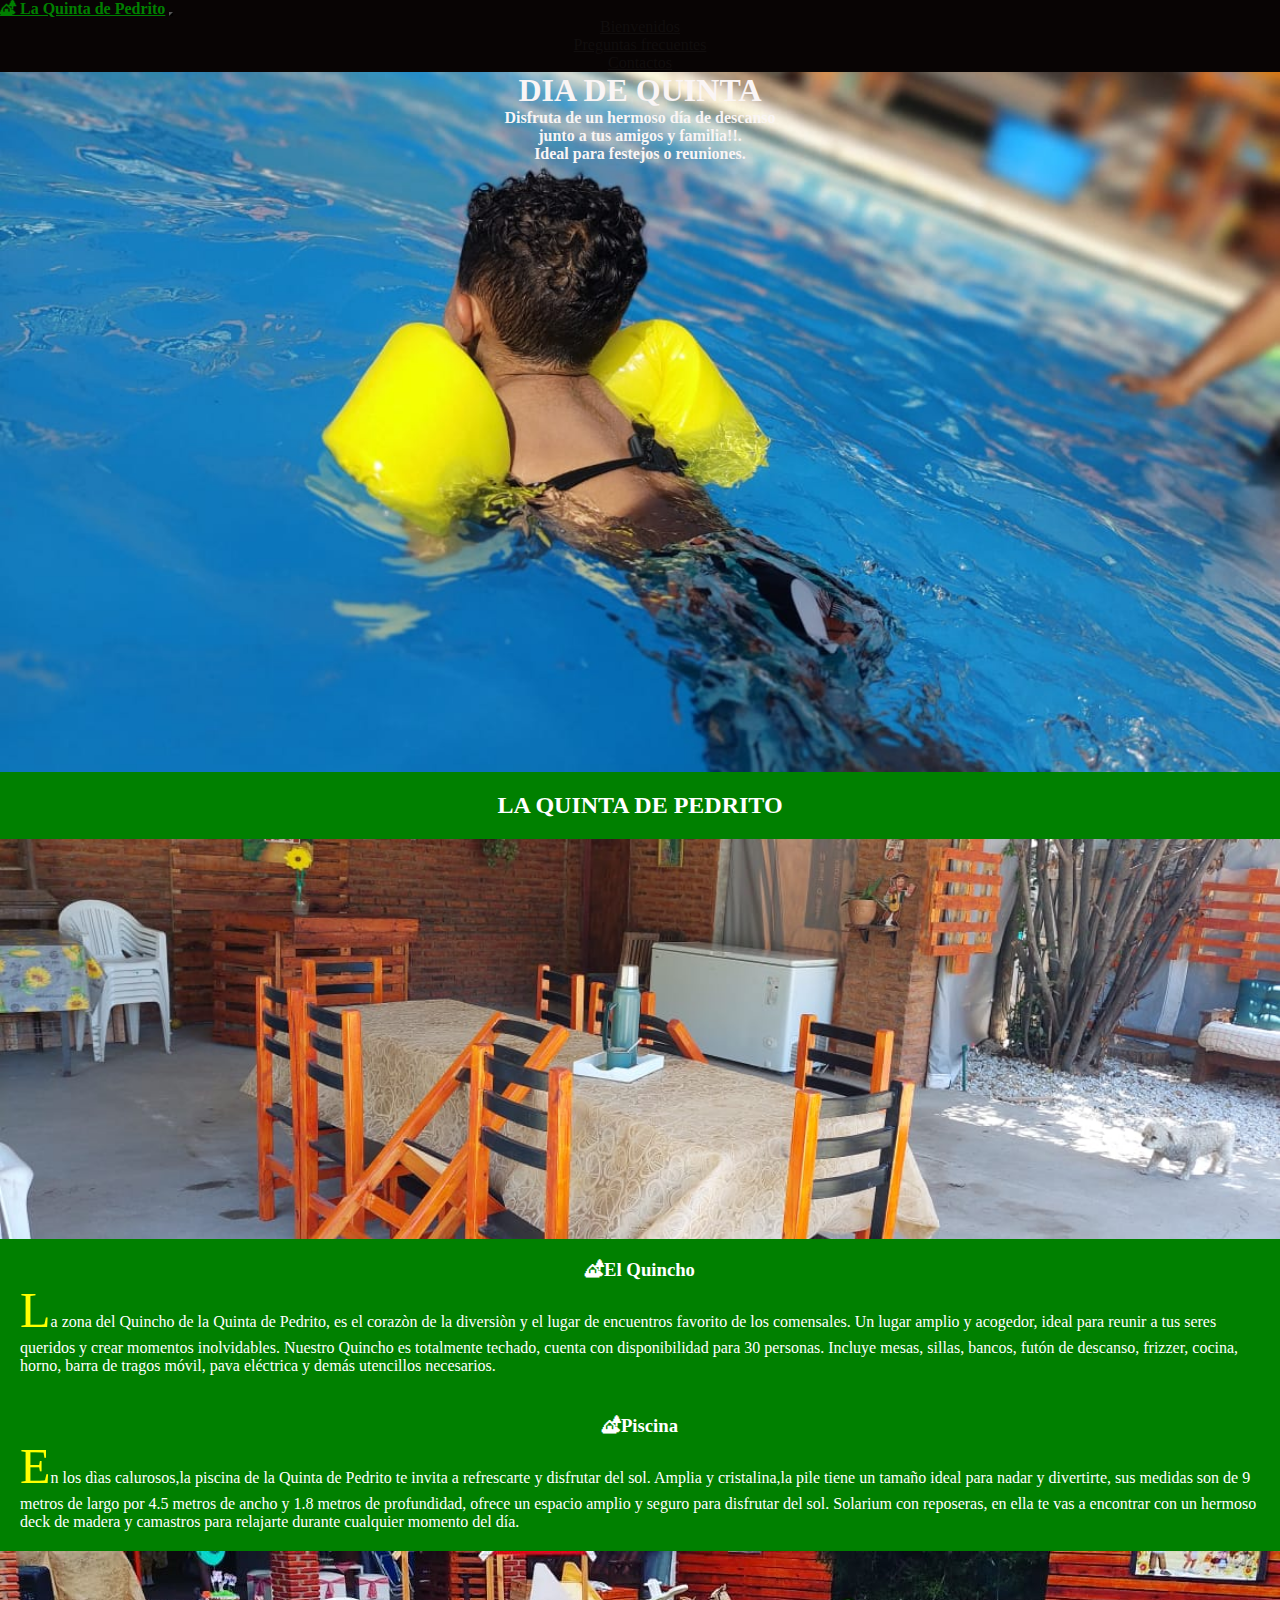
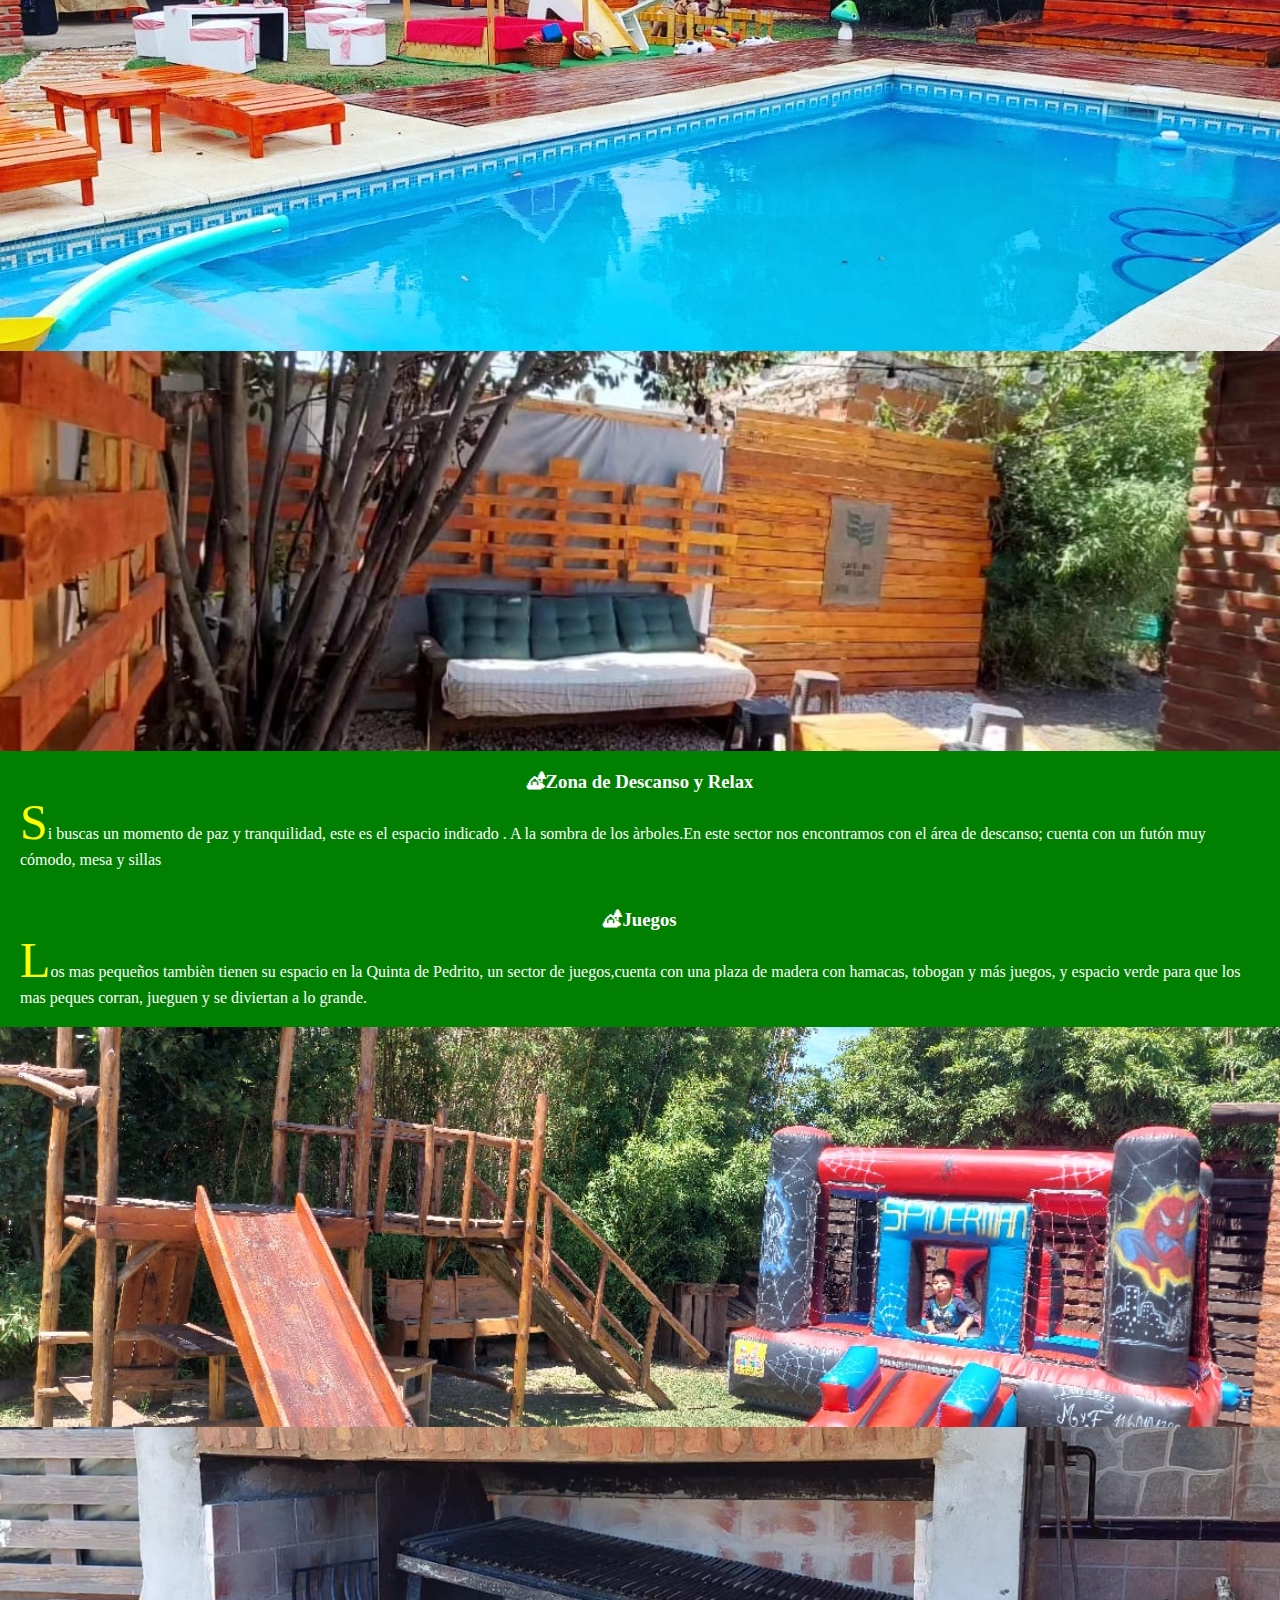
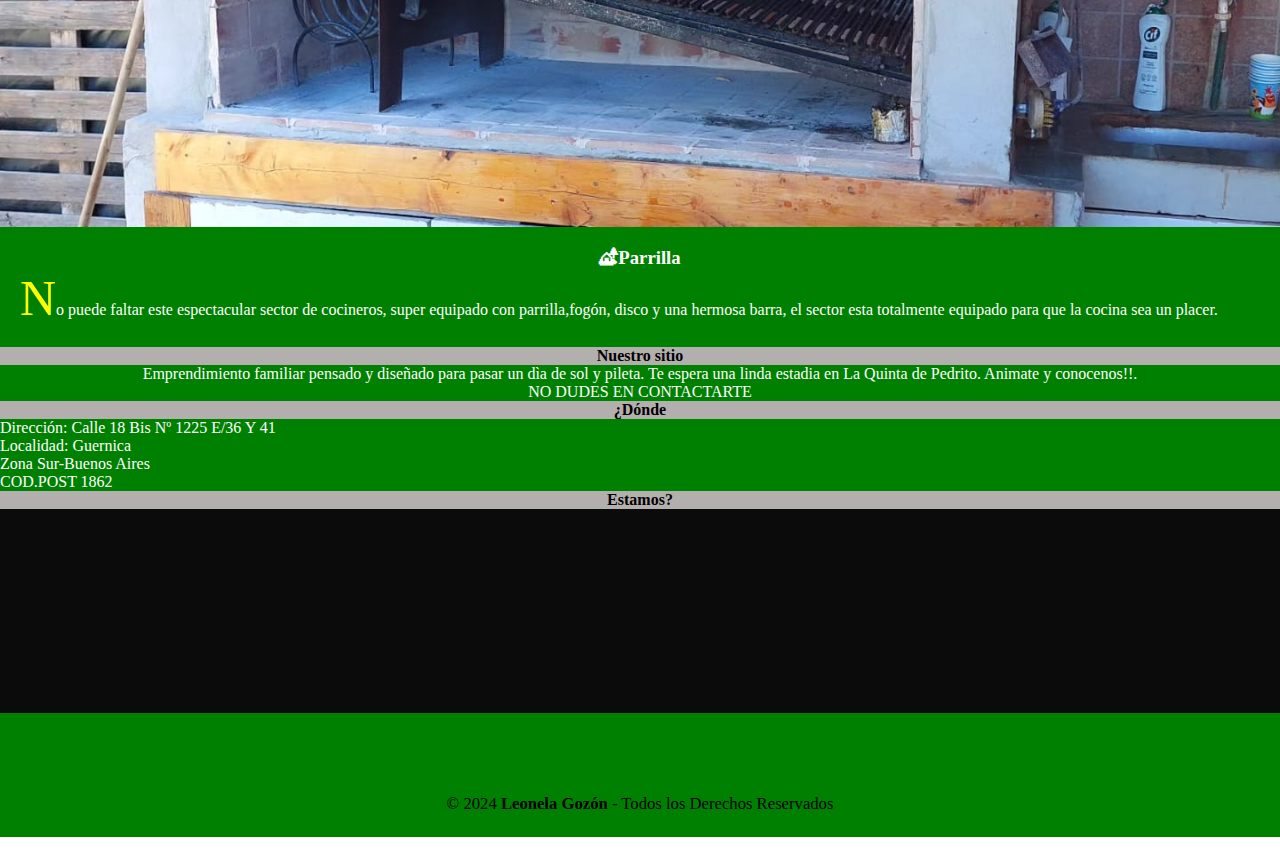
<file: index.html>
<!DOCTYPE html>
<html lang="es">

<head>
    <meta charset="UTF-8">
    <meta http-equiv="X-UA-COMPATIBLE" content="IE=edge">
    <meta name="viewport" content="width=device-width, initial-scale=1.0">
    <link rel="stylesheet" href="https://cdnjs.cloudflare.com/ajax/libs/font-awesome/6.5.2/css/all.min.css"integrity="sha512-SnH5WK+bZxgPHs44uWIX+LLJAJ9/2PkPKZ5QiAj6Ta86w+fsb2TkcmfRyVX3pBnMFcV7oQPJkl9QevSCWr3W6A=="crossorigin="anonymous" referrerpolicy="no-referrer" />
    <link rel="stylesheet" href="https://cdn.jsdelivr.net/npm/bootstrap@4.6.2/dist/css/bootstrap.min.css"integrity="sha384-xOolHFLEh07PJGoPkLv1IbcEPTNtaed2xpHsD9ESMhqIYd0nLMwNLD69Npy4HI+N" crossorigin="anonymous">
    <link rel="stylesheet" href="estilos.css">

    <title>QUINTA PEDRITO</title>
</head>

<body>
<!-- barra de navegacion inicia-->
  <nav class="navbar navbar-expand-md navbar-dark">
<!-- Brand -->
      <a class="navbar-brand" href="#">🏕 La Quinta de Pedrito</a>
<!-- Toggler/collapsibe Button -->
        <button class="navbar-toggler" type="button" data-toggle="collapse" data-target="#collapsibleNavbar">
          <span class="navbar-toggler-icon">
            <i class="fa-solid fa-bars"></i>
          </span>
        </button>
<!-- Navbar links -->
    <div class="collapse navbar-collapse" id="collapsibleNavbar">
      <ul class="navbar-nav">
        <li class="nav-item">
          <a class="nav-link" href="#">Bienvenidos</a>
        </li>
        <li class="nav-item">
          <a class="nav-link" href="./modules/preguntasFrecuentes.html">Preguntas frecuentes</a>
        </li>
        <li class="nav-item">
          <a class="nav-link" href="./modules/formulario.html">Contactos</a>
        </li>
      </ul>
    </div>
  </nav>
<!-- barra de navegacion fin-->

<!--jumbotron inicia-->
  <div class="jumbotron">
    <h1>DIA DE QUINTA</h1>
      <p><b>Disfruta de un hermoso día de descanso <br>junto a tus amigos y familia!!. 
        <br>Ideal para festejos o reuniones.</p></b>
  </div>
<!--jumbotron fin-->

<!--inicia mi seccion 1-->
<div id="Bienvenidos">
  <h2>La quinta de Pedrito</h2>
    <section class="container-fluid">
      <div class="row">
        <aside class="img-smoot img1 col-sm-8"></aside>
        <aside class="titulo-smoot col-sm-4">
          <h3>El Quincho</h3>
            <p>La zona del Quincho de la Quinta de Pedrito, es el corazòn de la diversiòn y el lugar de encuentros favorito de los comensales. Un lugar amplio y acogedor, ideal para reunir a tus seres queridos y crear momentos inolvidables. Nuestro Quincho es totalmente techado, cuenta con disponibilidad para 30 personas. Incluye mesas, sillas, bancos, futón de descanso, frizzer, cocina, horno, barra de tragos móvil, pava eléctrica y demás utencillos necesarios.
            </p> 
          </aside>
</div>         
      </div>
    </section>
<!--finaliza mi seccion 1-->

<!--inicia mi seccion 2-->
    <section class="container-fluid">
      <div class="row">
        <aside class="titulo-smoot col-sm-4">
          <h3>Piscina</h3>
            <p>En los dìas calurosos,la piscina de la Quinta de Pedrito te invita a refrescarte y disfrutar del sol. Amplia y cristalina,la pile tiene un tamaño ideal para nadar y divertirte, sus medidas son de 9 metros de largo por 4.5 metros de ancho y 1.8 metros de profundidad, ofrece un espacio amplio y seguro para disfrutar del sol. Solarium con reposeras, en ella te vas a encontrar con un hermoso deck de madera y camastros para relajarte durante cualquier momento del día. 
            </p>
        </aside>
        <aside class="img-smoot img2 col-sm-8"></aside>
      </div>
    </section>
<!--finaliza mi seccion 2-->

<!--inicia mi seccion 3-->
    <section class="container-fluid">
      <div class="row">
        <aside class="img-smoot img3 col-sm-8"></aside>
        <aside class="titulo-smoot col-sm-4">
          <h3>Zona de Descanso y Relax</h3>
            <p>Si buscas un momento de paz y tranquilidad, este es el espacio indicado . A la sombra de los àrboles.En este sector nos encontramos con el área de descanso; cuenta con un futón muy cómodo, mesa y sillas</p>
            
        </aside>
      </div>
    </section>
<!--finaliza mi seccion 3-->

<!--inicia mi seccion 4-->
    <section class="container-fluid">
      <div class="row">
        <aside class="titulo-smoot col-sm-4">
          <h3>Juegos</h3>
            <p>Los mas pequeños tambièn tienen su espacio en la Quinta de Pedrito, un sector de juegos,cuenta con una plaza de madera con hamacas, tobogan y más juegos, y espacio verde para que los mas peques corran, jueguen y se diviertan a lo grande.</p>
            
        </aside>
        <aside class="img-smoot img4 col-sm-8"></aside>
      </div>
    </section>
<!--finaliza mi seccion 4-->

<!--inicia mi seccion 5-->
    <section class="container-fluid">
      <div class="row">
        <aside class="img-smoot img5 col-sm-8"></aside>
        <aside class="titulo-smoot col-sm-4">
          <h3>Parrilla</h3>
            <p>No puede faltar este espectacular sector de cocineros, super equipado con parrilla,fogón, disco y una hermosa barra, el sector esta totalmente equipado para que la cocina sea un placer. </p>
            
        </aside>
      </div>
    </section>
<!--finaliza mi seccion 5-->

<!--footer inicia-->
    <footer class="container-fluid">
      <div class="datos row">
        <div class="f-enlaces col-sm-4">
          <h4>Nuestro sitio</h4>
              <p>Emprendimiento familiar pensado y diseñado para pasar un dìa de sol y pileta. Te espera una linda estadia en La Quinta de Pedrito. Animate y conocenos!!. </p>
              <p>NO DUDES EN CONTACTARTE</p>
        </div>
        <div class="f-dire col-sm-4">
          <h4>¿Dónde</h4>
            <p>Dirección: Calle 18 Bis Nº 1225 E/36 Y 41</p>
            <p>Localidad: Guernica</p>
            <p>Zona Sur-Buenos Aires</p>
            <p>COD.POST 1862</p>
        </div>
        <div class="f-mapa col-sm-4">
          <h4>Estamos?</h4>
            <iframe src="https://www.google.com/maps/embed?pb=!4v1717091559066!6m8!1m7!1s3CZ_HoXmk_rFzWMWQJA8qQ!2m2!1d-34.91715221128353!2d-58.35812250692347!3f243.12565815056422!4f-6.042516989091425!5f0.8569712275895324" width="100%" height="200" style="border:0;" allowfullscreen="" loading="lazy" referrerpolicy="no-referrer-when-downgrade"></iframe>
        </div>
      </div>
		
			<floter class="pie-pagina">
				<div class="redes-container">
					<ul>
						<li><a href="https://www.facebook.com/quimey.bella" class="fa-brands fa-facebook" target="_blank"></a></li>
						<li><a href="https://www.instagram.com/quintapedrito/" class="fa-brands fa-instagram" target="_blank"></a></li>
						<li><a href="https://wa.me/2224524332?text=" class="fa-brands fa-whatsapp" target="_blank"></a></li>
					</ul>
				</div>
        <div class="grupo1">
					<small>&copy; 2024 <b>Leonela Gozón</b> - Todos los Derechos Reservados</small>
				</div>
				
			</floter>
		</footer>
<!--footer finaliza-->


    <script src="https://cdn.jsdelivr.net/npm/jquery@3.5.1/dist/jquery.slim.min.js"
        integrity="sha384-DfXdz2htPH0lsSSs5nCTpuj/zy4C+OGpamoFVy38MVBnE+IbbVYUew+OrCXaRkfj" crossorigin="anonymous">
    </script>
    <script src="https://cdn.jsdelivr.net/npm/popper.js@1.16.1/dist/umd/popper.min.js"
        integrity="sha384-9/reFTGAW83EW2RDu2S0VKaIzap3H66lZH81PoYlFhbGU+6BZp6G7niu735Sk7lN" crossorigin="anonymous">
    </script>
    <script src="https://cdn.jsdelivr.net/npm/bootstrap@4.6.2/dist/js/bootstrap.min.js"
        integrity="sha384-+sLIOodYLS7CIrQpBjl+C7nPvqq+FbNUBDunl/OZv93DB7Ln/533i8e/mZXLi/P+" crossorigin="anonymous">
    </script>
    <script src="js/navbar.js" type="text/javascript"></script>
</body>

</html>
</file>
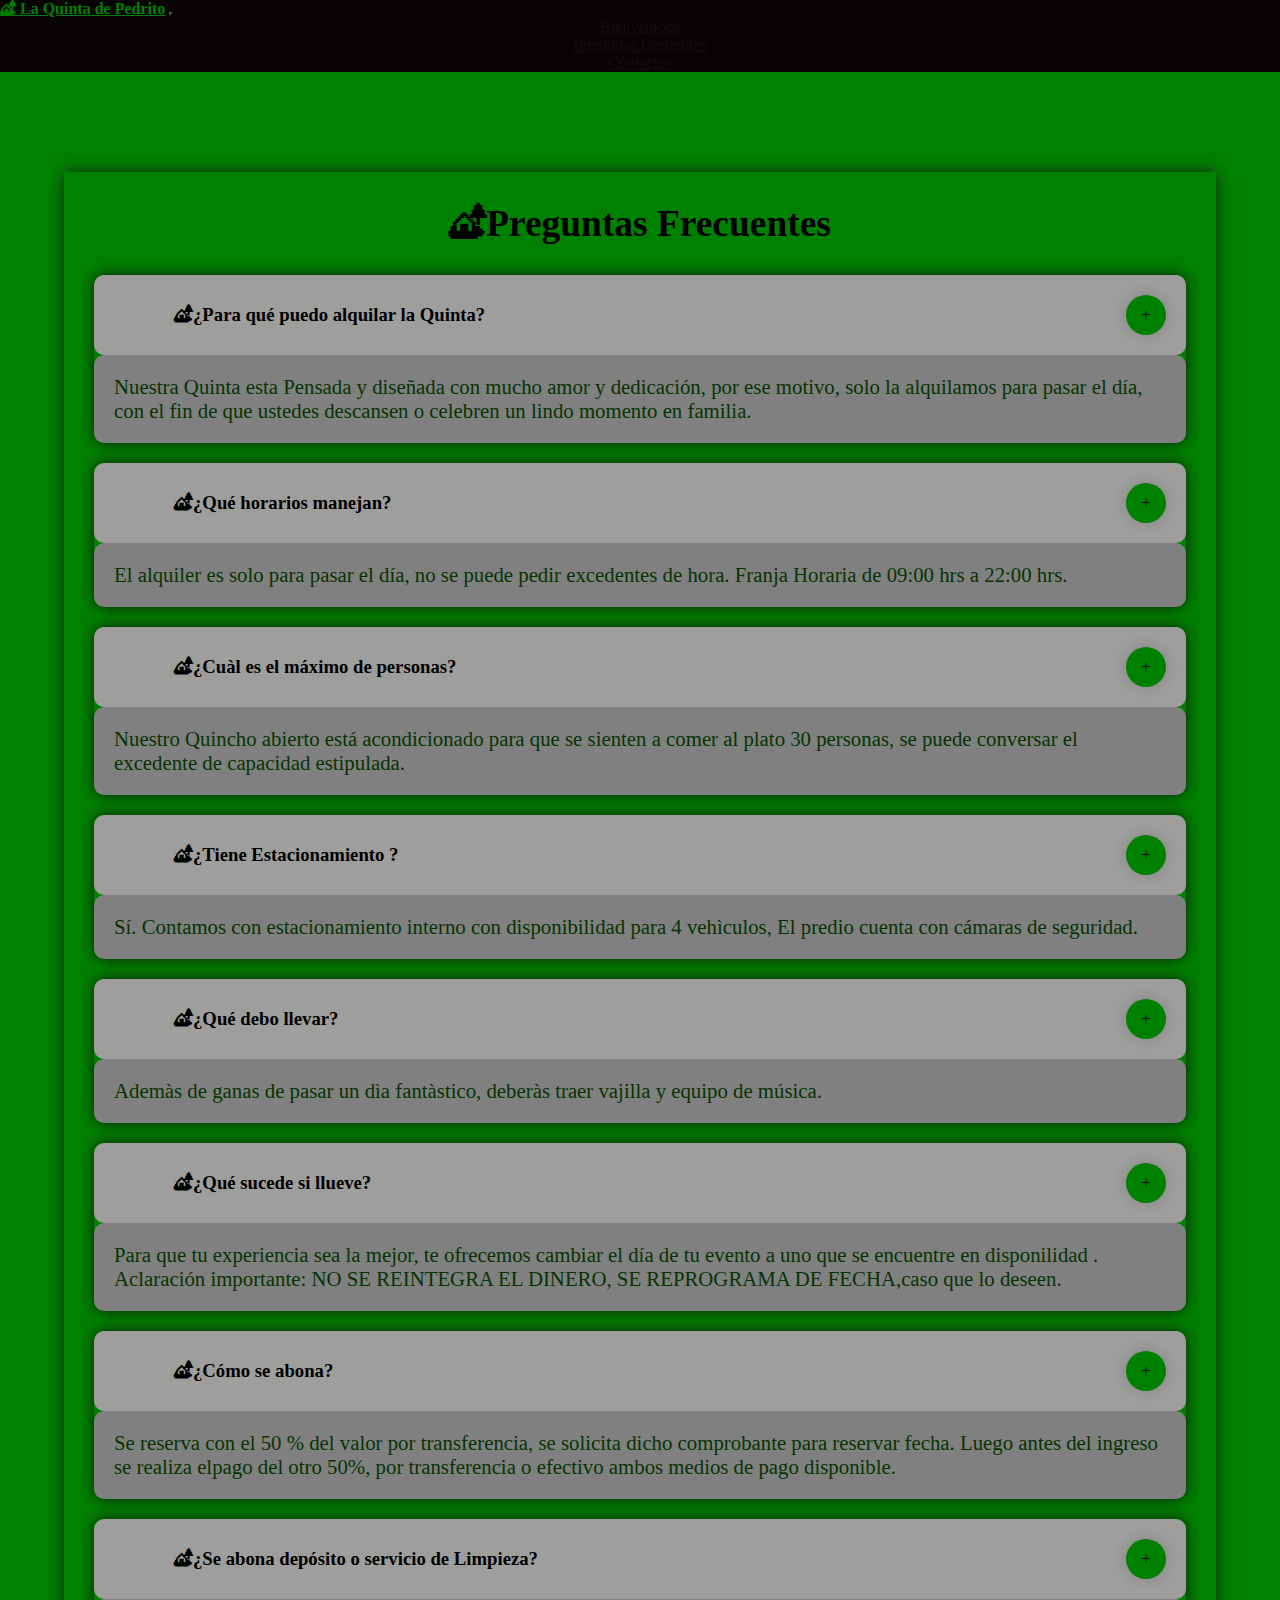
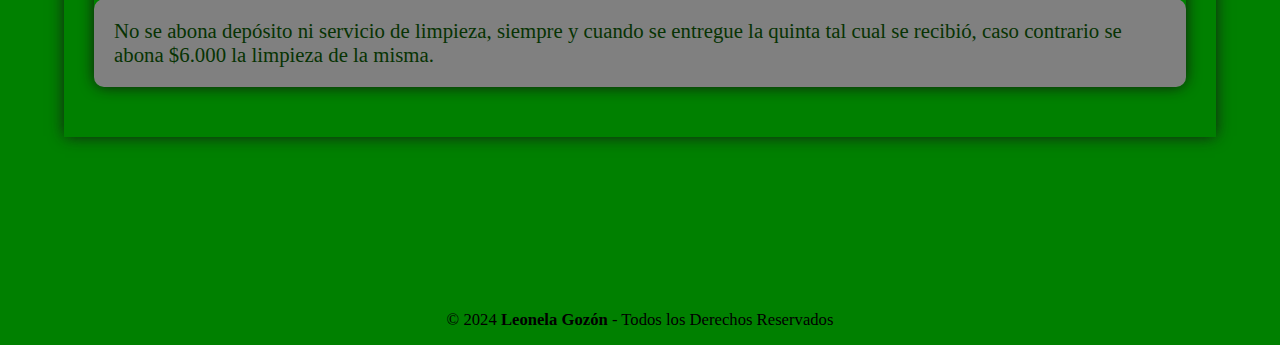
<file: modules/preguntasFrecuentes.html>
<!DOCTYPE html>
<html lang="es">
  <head>
    <meta charset="UTF-8" />
    <meta http-equiv="X-UA-COMPATIBLE" content="IE=edge" />
    <meta name="viewport" content="width=device-width, initial-scale=1.0" />
    <link
      rel="stylesheet"
      href="https://cdnjs.cloudflare.com/ajax/libs/font-awesome/6.5.2/css/all.min.css"
      integrity="sha512-SnH5WK+bZxgPHs44uWIX+LLJAJ9/2PkPKZ5QiAj6Ta86w+fsb2TkcmfRyVX3pBnMFcV7oQPJkl9QevSCWr3W6A=="crossorigin="anonymous"referrerpolicy="no-referrer"/>
    <link
      rel="stylesheet"
      href="https://cdn.jsdelivr.net/npm/bootstrap@4.6.2/dist/css/bootstrap.min.css"
      integrity="sha384-xOolHFLEh07PJGoPkLv1IbcEPTNtaed2xpHsD9ESMhqIYd0nLMwNLD69Npy4HI+N"
      crossorigin="anonymous"/>
    <link rel="stylesheet" href="../estilos.css"/>
  </head>

  <body class="faq-page">
<!-- barra de navegacion inicia-->
<nav class="navbar navbar-expand-md navbar-dark">
<!-- Brand -->
    <a class="navbar-brand" href="#">🏕 La Quinta de Pedrito</a>
<!-- Toggler/collapsibe Button -->
        <button class="navbar-toggler" type="button" data-toggle="collapse" data-target="#collapsibleNavbar">
        <span class="navbar-toggler-icon">
            <i class="fa-solid fa-bars"></i>
        </span>
        </button>

<!-- Navbar links -->
	<div class="collapse navbar-collapse" id="collapsibleNavbar">
		<ul class="navbar-nav">
			<li class="nav-item">
    <a class="nav-link" href="../index.html">Bienvenidos</a>
    	</li>
    	<li class="nav-item">
    <a class="nav-link" href="#">Preguntas frecuentes</a>
    	</li>
    	<li class="nav-item">
    <a class="nav-link" href="./formulario.html">Contactos</a>
    	</li>
    	</ul>
	</div>
</nav>
<!-- barra de navegacion fin-->
    <div class="container faq-section">
      <div class="row">
        <div class="container-faq">
          <div class="title-faq">
            <h3>Preguntas Frecuentes</h3>
          </div>

          <div class="item-faq">
            <div class="question">
              <h3>¿Para qué puedo alquilar la Quinta?</h3>
              <div class="more"><i>+</i></div>
            </div>
            <div class="answer">
              <p>
                Nuestra Quinta esta Pensada y diseñada con mucho amor y
                dedicación, por ese motivo, solo la alquilamos para pasar el
                día, con el fin de que ustedes descansen o celebren un lindo
                momento en familia.
              </p>
            </div>
          </div>
          <div class="item-faq">
            <div class="question">
              <h3>¿Qué horarios manejan?</h3>
              <div class="more"><i>+</i></div>
            </div>
            <div class="answer">
              <p>
                El alquiler es solo para pasar el día, no se puede pedir
                excedentes de hora. Franja Horaria de 09:00 hrs a 22:00 hrs.
              </p>
            </div>
          </div>

          <div class="item-faq">
            <div class="question">
              <h3>¿Cuàl es el máximo de personas?</h3>
              <div class="more"><i>+</i></div>
            </div>
            <div class="answer">
              <p>
                Nuestro Quincho abierto está acondicionado para que se sienten a
                comer al plato 30 personas, se puede conversar el excedente de capacidad estipulada.
              </p>
            </div>
          </div>

          <div class="item-faq">
            <div class="question">
              <h3>¿Tiene Estacionamiento ?</h3>
              <div class="more"><i>+</i></div>
            </div>
            <div class="answer">
              <p>
                Sí. Contamos con estacionamiento interno con disponibilidad para 4 vehìculos, El predio cuenta con
                cámaras de seguridad.
              </p>
            </div>
          </div>

          <div class="item-faq">
            <div class="question">
              <h3>¿Qué debo llevar?</h3>
              <div class="more"><i>+</i></div>
            </div>
            <div class="answer">
              <p>
                Ademàs de ganas de pasar un dìa fantàstico, deberàs traer vajilla y
                equipo de música.
              </p>
            </div>
          </div>

          <div class="item-faq">
            <div class="question">
              <h3>¿Qué sucede si llueve?</h3>
              <div class="more"><i>+</i></div>
            </div>
            <div class="answer">
              <p>
                Para que tu experiencia sea la mejor, te ofrecemos cambiar el día de tu evento a uno que se encuentre en disponilidad . Aclaración importante: NO SE REINTEGRA EL DINERO, SE REPROGRAMA DE FECHA,caso que lo deseen.
              </p>
            </div>
          </div>

          <div class="item-faq">
            <div class="question">
              <h3>¿Cómo se abona?</h3>
              <div class="more"><i>+</i></div>
            </div>
            <div class="answer">
              <p>
                Se reserva con el 50 % del valor por transferencia, se solicita dicho comprobante para reservar fecha. Luego antes del ingreso se realiza elpago del otro 50%, por transferencia o efectivo ambos medios de pago disponible.
              </p>
            </div>
          </div>

          <div class="item-faq">
            <div class="question">
              <h3>¿Se abona depósito o servicio de Limpieza?</h3>
              <div class="more"><i>+</i></div>
            </div>
            <div class="answer">
              <p>
                No se abona depósito ni servicio de limpieza, siempre y cuando
                se entregue la quinta tal cual se recibió, caso contrario se
                abona $6.000 la limpieza de la misma.
              </p>
            </div>
          </div>
        </div>
      </div>
    </div>

    <footer class="pie-pagina">
      <div class="redes-container">
        <ul>
          <li>
            <a
              href="https://www.facebook.com/quimey.bella"
              class="fa-brands fa-facebook"
              target="_blank"
            ></a>
          </li>
          <li>
            <a
              href="https://www.instagram.com/quintapedrito/"
              class="fa-brands fa-instagram"
              target="_blank"
            ></a>
          </li>
          <li>
            <a
              href="https://wa.me/2224524332?text="
              class="fa-brands fa-whatsapp"
              target="_blank"
            ></a>
          </li>
        </ul>
      </div>
      <div class="grupo1">
        <small
          >&copy; 2024 <b>Leonela Gozón</b> - Todos los Derechos
          Reservados</small
        >
      </div>
    </footer>

    <script
      src="https://cdn.jsdelivr.net/npm/jquery@3.5.1/dist/jquery.slim.min.js"
      integrity="sha384-DfXdz2htPH0lsSSs5nCTpuj/zy4C+OGpamoFVy38MVBnE+IbbVYUew+OrCXaRkfj"
      crossorigin="anonymous"
    ></script>
    <script
      src="https://cdn.jsdelivr.net/npm/popper.js@1.16.1/dist/umd/popper.min.js"
      integrity="sha384-9/reFTGAW83EW2RDu2S0VKaIzap3H66lZH81PoYlFhbGU+6BZp6G7niu735Sk7lN"
      crossorigin="anonymous"
    ></script>
    <script
      src="https://cdn.jsdelivr.net/npm/bootstrap@4.6.2/dist/js/bootstrap.min.js"
      integrity="sha384-+sLIOodYLS7CIrQpBjl+C7nPvqq+FbNUBDunl/OZv93DB7Ln/533i8e/mZXLi/P+"
      crossorigin="anonymous"
    ></script>
    <script src="../js/navbar.js" type="text/javascript"></script>
    <script>
      document.addEventListener("DOMContentLoaded", function () {
        const items = document.querySelectorAll(".item-faq .question");
        items.forEach((item) => {
          item.addEventListener("click", function () {
            const answer = this.nextElementSibling;
            answer.style.display =
              answer.style.display === "block" ? "none" : "block";
          });
        });
      });
    </script>
  </body>
</html>
</file>
<file: estilos.css>
* {
    padding: 0;
    margin: 0;
    box-sizing: border-box;;
}
.navbar{
    background-color: #080404;
}
.navbar a{
    color: #110e0e;
}
.navbar-brand{
    color: green !important; 
    font-weight: bold;
}
.navbar-toggler{
    background-color: green;
}
.navbar-toggler{
    color: #f0ecec;
    font-size: 25px;
}
.nav-item{
    text-align: center;
}
.nav-item:hover{
    background-color: green;
}
.jumbotron{
    height: 700px;
    background-image: url(img/pile.jpeg);
    background-size: cover;
    background-position:center;
    color: #faf5f5;
    text-align: center;
    border-radius: 0;
    margin-bottom: 0;
}
.botonera a{
    color: #fff;
    text-decoration: none;
    background-color: green;
    padding: 10px 20px;
}
.botonera a:hover{
    background-color: #024102;
}
.botonera a:active{
    border: 2px solid springgreen;
}
h2{
    background-color: green;
    text-align: center;
    color: #fff;
    text-transform: uppercase ;
    padding: 20px;
    margin: 0;
}
.img-smoot{
    background-image: url(img/quintaPedrito2.jpeg);
    background-size: cover;
    background-position: center;
    height: 400px;
}
.titulo-smoot{
    background-color: green;
    color: #fff;
    padding: 20px;
}
.titulo-smoot h3{
    text-align: center;
}
h3::before{
    content:"🏕";
}
.titulo-smoot p::first-letter{
    color: rgb(46, 3, 3);
    font-size: 50px;
}  
p::selection{
    background-color: yellow;
    color: #050101;
}
.titulo-smoot p::first-letter{
    color:yellow;
}
.titulo-smoot a{
    color: green;
    background-color: #fff;
    padding: 10px 20px;
}
.img2 {
    background-image: url(img/quintaPedrito.jpeg);
}
.img3 {
    background-image: url(img/descanso\ .jpeg)
}
.img4 {
    background-image: url(img/juegos.jpeg)
}
.img5 {
    background-image: url(img/parrilla.jpeg)
}
.f-enlaces{
    text-align: center;
    background-color: green;
}
.enlaces ul li{
    list-style: none;
}
.f-enlaces a{
    color:#a31c1c
}
.f-dire{
    background-color:green
}
.f-mapa{
    background-color:#0c0b0b
}
h4{
    text-align: center;
    background-color:#b4afaf
}
::-webkit-scrollbar-track{
    background-color:#fff
}

/* Estilos para la sección del formulario */
section.two-column-section.form {
    background-color: rgb(27, 156, 27);
    padding: 3rem;
    border-radius: 10px;
    box-shadow: 0 0 15px rgba(0, 0, 0, 0.2); 
    max-width: 600px; 
    width: 100%;
    margin: 50px auto; 
    box-sizing: border-box; 
}

/* Estilos para los campos de entrada y textarea */
.form input,
.form textarea {
    width: 100%;
    padding: 10px;
    margin-bottom: 15px;
    border: 1.5px solid rgb(44, 70, 7);
    border-radius: 5px;
    box-sizing: border-box;
    font-size: 1rem;
}

.form label {
    color: white;
}

.form textarea {
    min-height: 200px;
    resize: vertical; /* Permite redimensionar verticalmente el textarea si es necesario */
}

/* Estilos para el botón de enviar */
.form input[type="submit"] {
    background-color: #4CAF50; /* Color de fondo */
    color: white; /* Color del texto */
    padding: 12px 20px;
    border: none;
    border-radius: 5px;
    cursor: pointer;
    font-size: 1rem; /* Tamaño de fuente */
}

.form input[type="submit"]:hover {
    background-color: #45a049; /* Color de fondo al pasar el mouse */
}

/* Aplica fondo verde solo a la página de FAQ */
body.faq-page {
    background-color: green;
}

/* Contenedor principal */
.container {
    width: 90%;
    margin: 100px auto;
}

/* Contenedor de FAQ */
.container-faq {
    box-shadow: 0 0 15px -1px rgb(22, 22, 22);
    padding: 30px;
}

/* Título de FAQ */
.container-faq .title-faq {
    text-align: center;
    font-size: 2rem;
    margin-bottom: 30px;
}

/* Elemento individual de FAQ */
.container-faq .item-faq {
    box-shadow: 0 0 15px -1px rgb(19, 16, 16);
    margin-bottom: 20px;
    border-radius: 10px;
}

/* Pregunta en FAQ */
.container-faq .item-faq .question {
    position: relative;
    display: flex;
    justify-content: space-between;
    align-items: center;
    background: rgb(158, 158, 156);
    padding: 20px 20px 20px 80px;
    transition: 0.4s;
    border-radius: 10px;
}

/* Botón más/menos en FAQ */
.container-faq .item-faq .question .more {
    display: flex;
    justify-content: center;
    align-items: center;
    box-shadow: 0 0 15px -1px rgba(0, 0, 0, 0.2);
    width: 40px;
    height: 40px;
    font-size: 1rem;
    cursor: pointer;
    transition: 0.4s;
    background: green;
    color: #000;
    border-radius: 50%;
}

.container-faq .item-faq .question .more:hover {
    box-shadow: 0 0 15px -1px rgba(0, 0, 0, 0.4);
    background: #000;
    color: #fff;
}

/* Símbolo de pregunta */
.container-faq .item-faq .question span {
    position: absolute;
    left: 10px;
    font-size: 3rem;
    top: 10px;
    opacity: 0.1;
}

/* Respuesta en FAQ */
.container-faq .item-faq .answer {
    position: relative;
    padding: 20px;
    overflow: hidden;
    transition: 0.4s;
    background: rgb(128, 128, 128); 
    border-radius: 10px;
}

/* Texto de respuesta */
.container-faq .item-faq .answer p {
    font-size: 1.3rem;
    color: #073303; 
}

/* Símbolo de respuesta */
.container-faq .item-faq .answer span {
    position: absolute;
    left: 10px;
    font-size: 3rem;
    top: -10px;
    opacity: 0.2;
}

.container-fluid {
    background-color: green;
}

.container-fluid p {
    color: white;
}
.pie-pagina {
	margin-top: 10px;
	margin-bottom: 0px;
	padding: 15px 10px;
	font-size: 20px;
	text-align: center;
}
.redes-container {
	display: flex;
	align-items: center;
	justify-content: center;
    background-color: green;
}
.redes-container ul li {
	display: inline-block;
	margin: 0 5px;
	width: 50px;
	height: 50px;
	text-align: center;
    background-color: green;
}
.redes-container ul li a {
	display: block;
	padding: 0 10px;
	background-color: #75b864;
	color: white;
	line-height: 50px;
	font-size: 20px;
	text-decoration: none;
	box-shadow: 0 3px 5px 0px rgba(0, 0, 0, 0.2);
	transition: 0.2s;
}
.redes-container ul li a:hover {
	transform: translateY(-3px) scale(1.05);
	box-shadow: 0 3px 5px 0px rgba(0, 0, 0, 0.5);
	filter: none;
}
</file>
